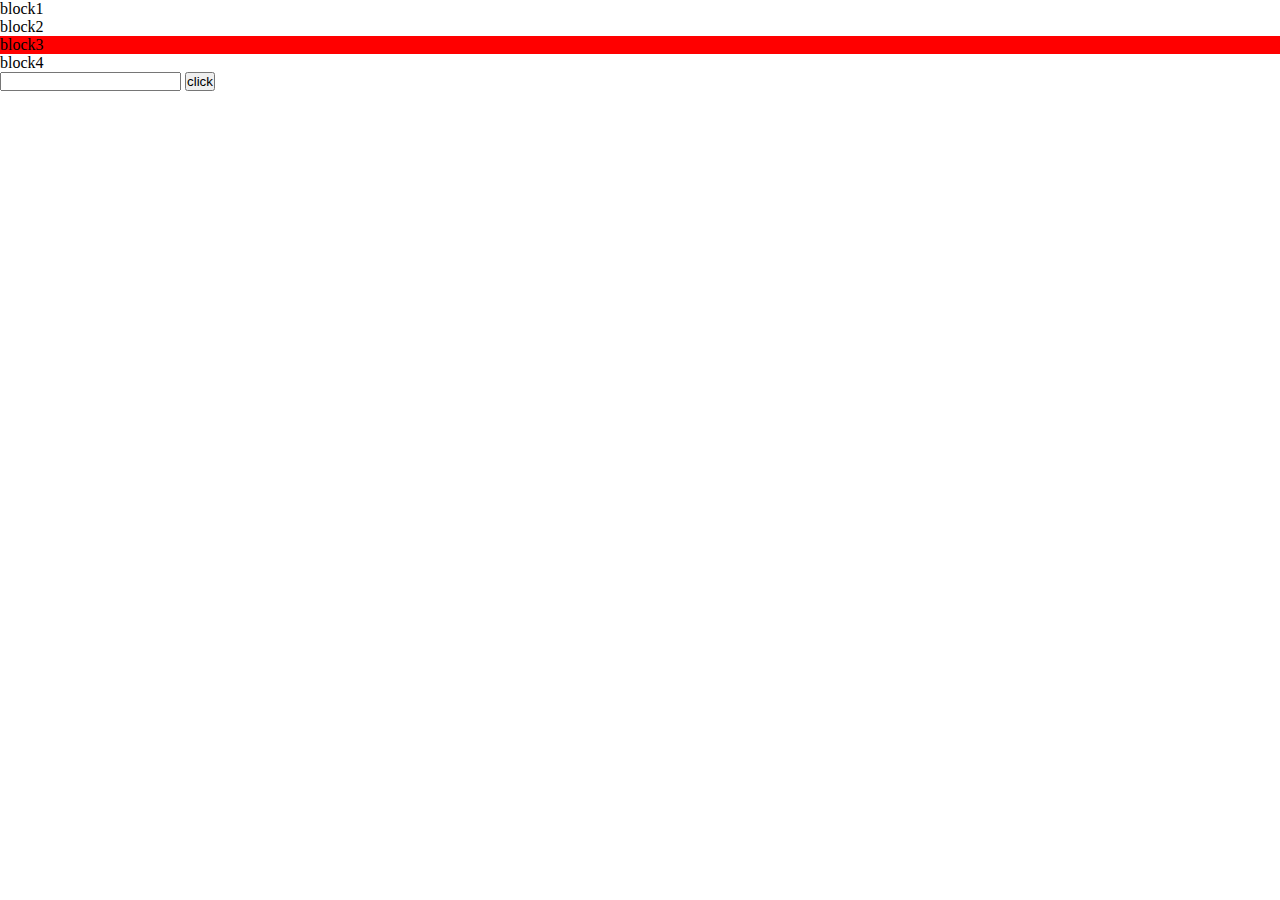
<file: lesson4/index.html>
<!DOCTYPE html>
<html lang="en">
<head>
    <meta charset="UTF-8">
    <meta http-equiv="X-UA-Compatible" content="IE=edge">
    <meta name="viewport" content="width=device-width, initial-scale=1.0">
    <title>Document</title>
    <link rel="stylesheet" href="style.css">

    
</head>
<body>
    <div class="main">
        <div class="block">block1</div>
        <div class="block">block2</div>
        <div class="block" id="block3">block3</div>
        <div class="block">block4</div>    
    </div>

    <div class="test">
        <input type="text" id="input">
        <button id="button">click</button>
    </div>
</body>
<script src="main.js"></script>
</html>
</file>
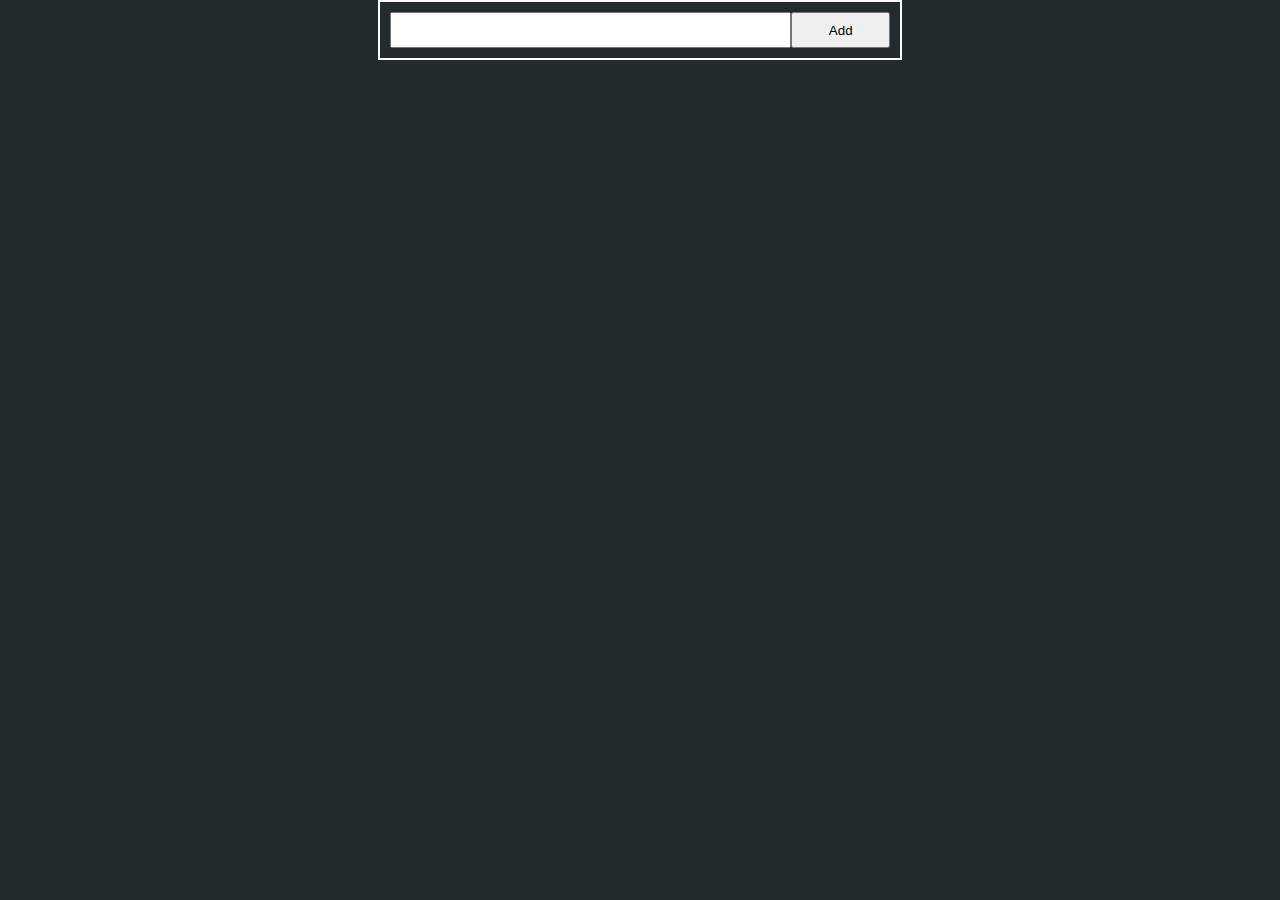
<file: lesson5/index.html>
<!DOCTYPE html>
<html lang="en">
<head>
    <meta charset="UTF-8">
    <meta http-equiv="X-UA-Compatible" content="IE=edge">
    <meta name="viewport" content="width=device-width, initial-scale=1.0">
    <title>Document</title>
    <link rel="stylesheet" href="style.css">
</head>
<body>
    <div class="container">
        <div class="form">
            <div class="header">
                <input type="text" id="input">
                <button id="button">Add</button>
            </div>
            <div class="list">

            </div>
        </div>
    </div>

</body>
<script src="main.js"></script>
</html>
</file>
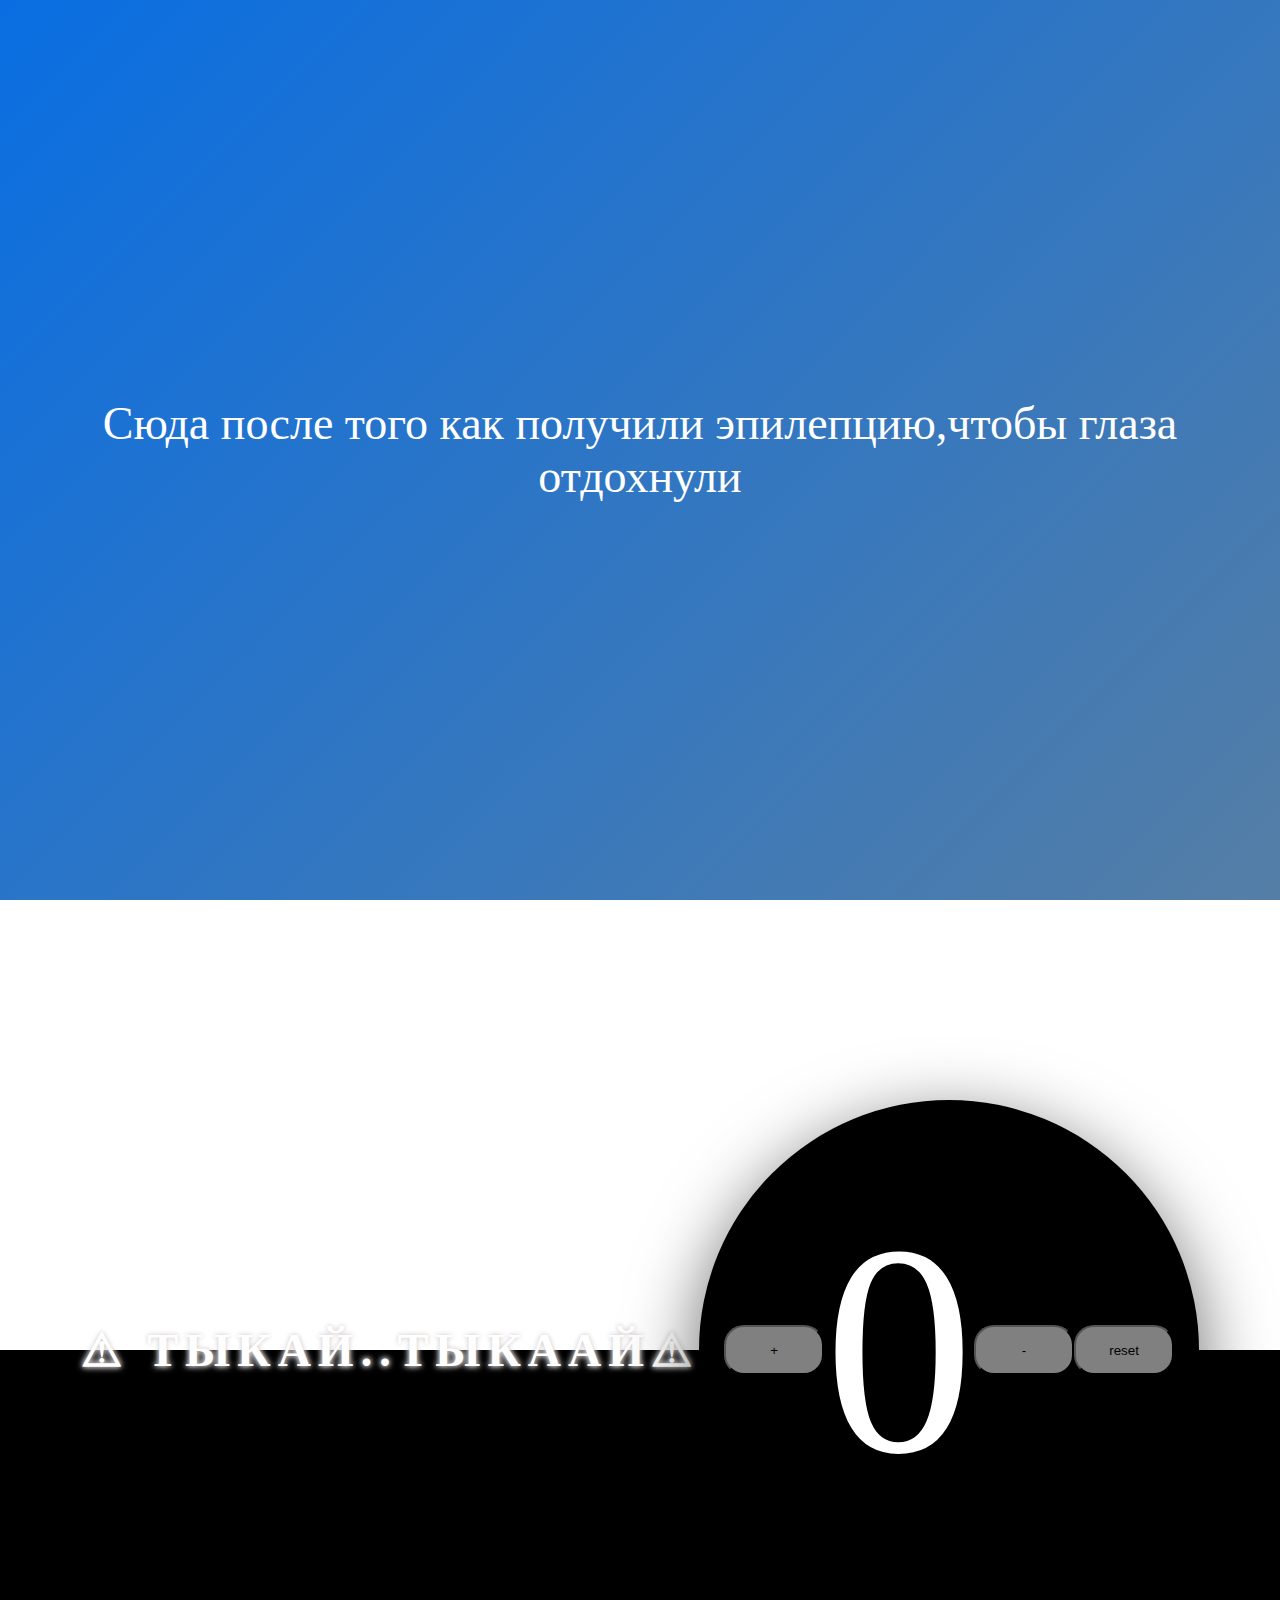
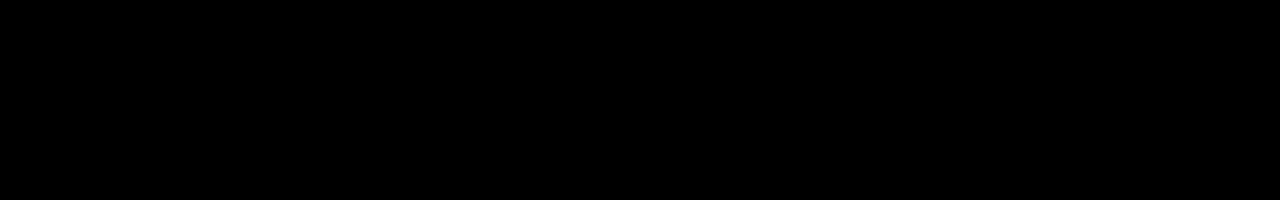
<file: lesson4/dz_4/index.html>
<!DOCTYPE html>
<html lang="en">
<head>
    <meta charset="UTF-8">
    <meta http-equiv="X-UA-Compatible" content="IE=edge">
    <meta name="viewport" content="width=device-width, initial-scale=1.0">
    <title>Document</title>
    <link rel="stylesheet" href="style.css">
</head>
<body>
    <div class="wrappper">
        <div class="hello">
            <div class="hello_inner">
                <p>Сюда после того как получили эпилепцию,чтобы глаза отдохнули</p>
            </div>
        </div>
        <div class="home">
            <div class="area">⚠ Тыкай..ТЫКААЙ⚠</div>
            <div class="button">
                <button class="plus" id="left">+</button>
                <div id="null">0</div>
                <button class="minus" id="right">-</button>
                <button class="reset" id="reset">reset</button>
            </div>
        </div>
    </div>
</body>
<script src="main.js"></script>
</html>
</file>
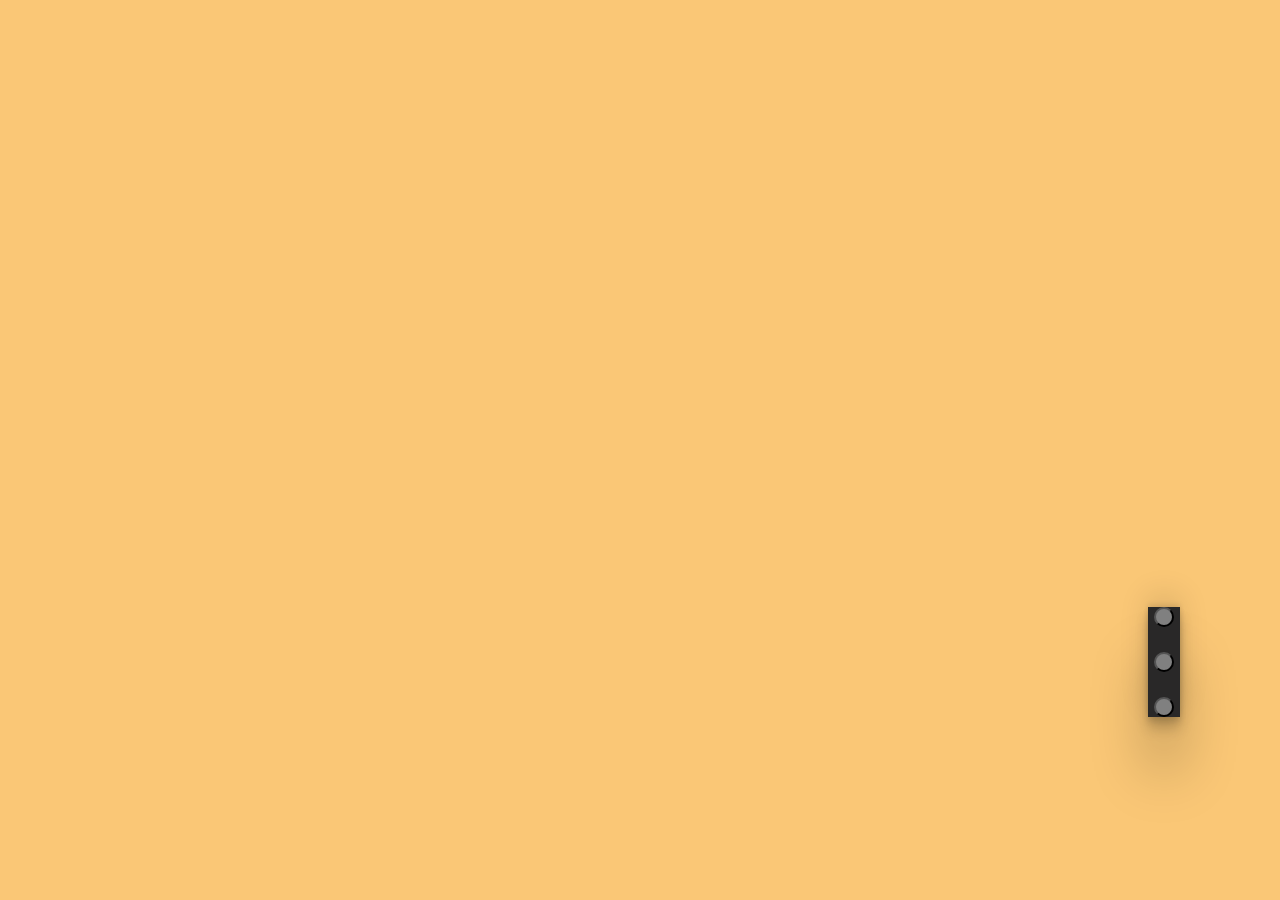
<file: lesson5/dz_5/index.html>
<!DOCTYPE html>
<html lang="en">
<head>
    <meta charset="UTF-8">
    <meta http-equiv="X-UA-Compatible" content="IE=edge">
    <meta name="viewport" content="width=device-width, initial-scale=1.0">
    <title>Document</title>
    <link rel="stylesheet" href="style.css">
</head>
<body>
    <div class="block">
        <div class="svetofor">
            <div class="div">
                <button class="red"></button>
                <button class="yellow"></button>
                <button class="green"> </button>
            </div>
        </div>
    </div>
</body>
<script src="main.js"></script>
</html>
</file>
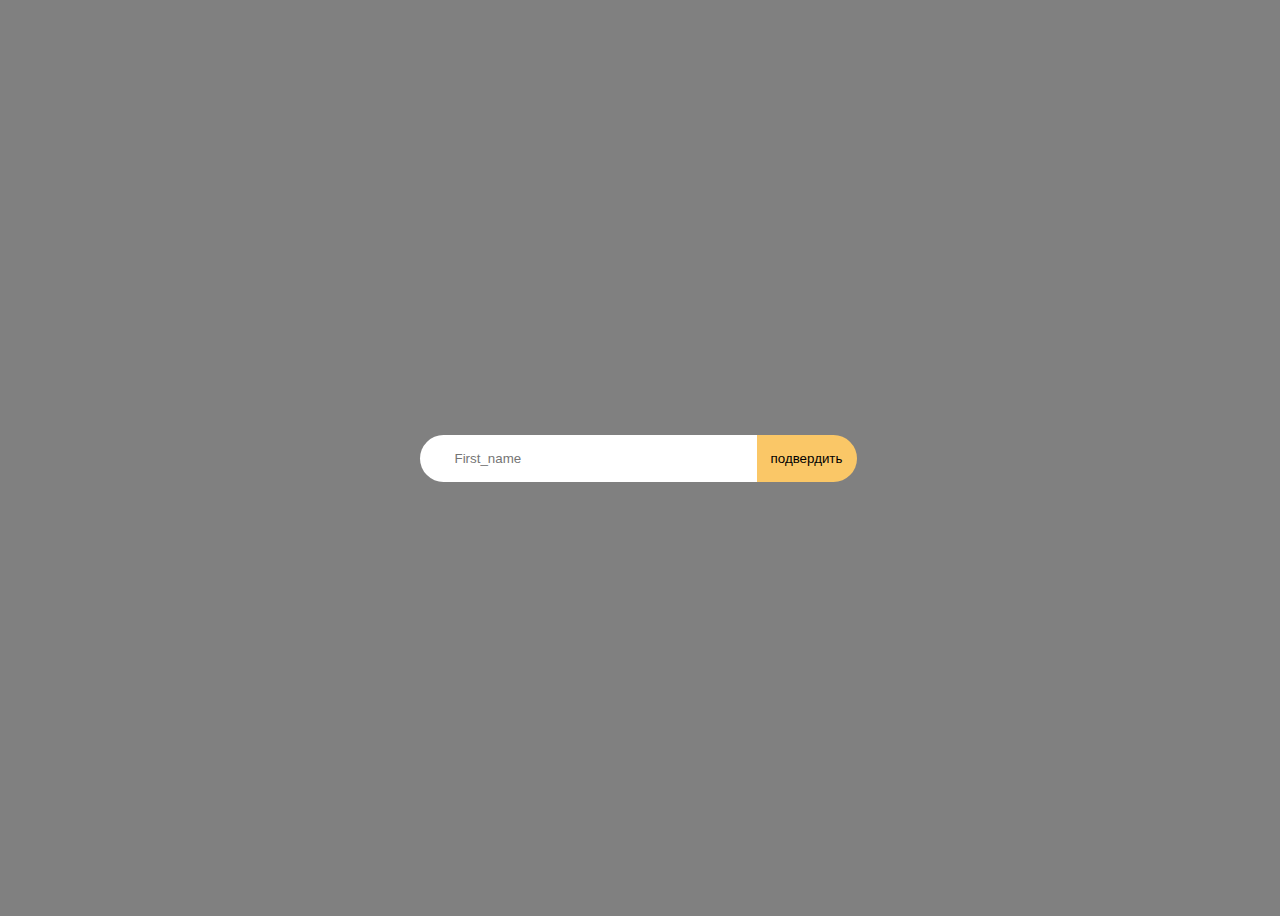
<file: lesson_6/dz_6/index.html>
<!DOCTYPE html>
<html lang="en">
<head>
    <meta charset="UTF-8">
    <meta http-equiv="X-UA-Compatible" content="IE=edge">
    <meta name="viewport" content="width=device-width, initial-scale=1.0">
    <title>Document</title>
    <link rel="stylesheet" href="style.css">
</head>
<body>
    <!-- <div class="home">
        <div class="room">
            <input type="text" id="name">
            <button id="button">add</button>
        </div>
        <div class="pop"></div>
    </div> -->
    <div class="inner">
         <div class="input">
            <input id="name" type="text" placeholder="First_name">
            <input id="knopka" type="submit" value="подвердить">
        </div>
        <div class="list"></div>
    </div>
   
</body>
<script src="main.js"></script>
</html>
</file>
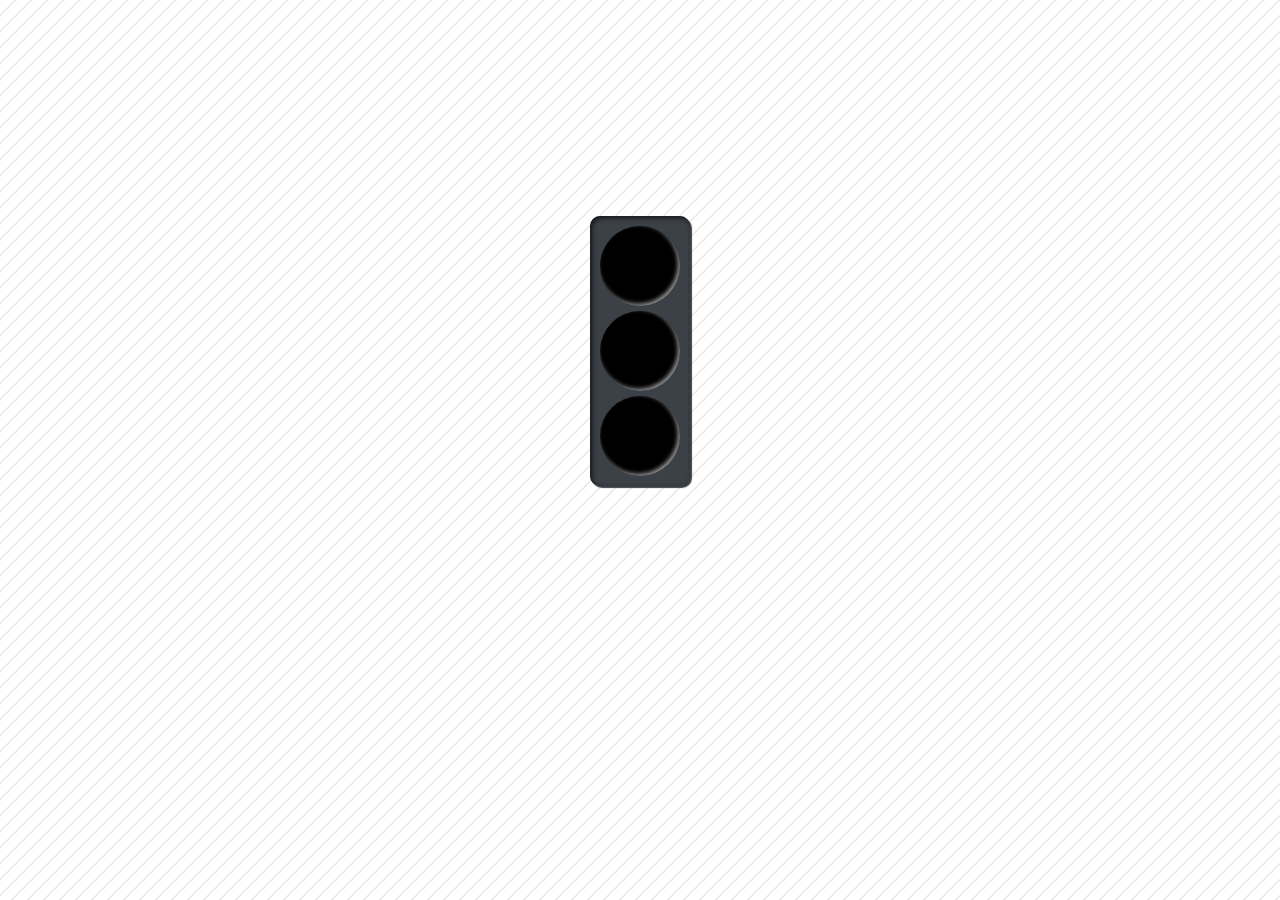
<file: lesson5/dz_5/dz_5_variant1/index.html>
<!DOCTYPE html>
<html lang="en">
<head>
    <meta charset="UTF-8">
    <meta name="viewport" content="width=device-width, initial-scale=1.0">
    <title>Светофор</title>
    <link rel="stylesheet" href="style.css">
</head>
<body>  
    <div class="container">      
        <ul>
            <li></li>
            <li></li>
            <li></li>
        </ul>
    </div>
</body>
</html>
</file>
<file: lesson4/style.css>
* {
    margin: 0;
    padding: 0;
}
#block3 {
    background: red;
}
</file>
<file: lesson5/style.css>
body {
    margin: 0;
    padding: 0;
    background: #242b2e;
}
.container {
    display: flex;
    justify-content: center;
    align-items: center;
}
.form {
    border: 2px solid #fff;
    padding: 10px;
    width: 500px;
}
.header {
    justify-content: space-between;
    display: flex;
}
.header input {
    width: 80%;
    height: 30px;
    font-size: 18px;
}

.header button {
    width: 20%;
}
.todoBlock {
    display: flex;
    justify-content: space-between;
    align-items: center;
}
.todoBlock p {
    color: #fff;
    font-size: 18px;
}
.actions button {
    width: 120px;
    height: 30px;
    font-size: 18px;
    border: 2px solid #fff;
    text-align: center;
}
.change {
    background-color: purple;
    color: #ffffff;
}
.delete {
    background: #ff4040;
    color: #ffffff;
}
</file>
<file: lesson4/dz_4/style.css>
* {
    margin: 0;
    padding: 0;
    box-sizing: border-box;
}
/* h1 {
    position: absolute;
    font-size: 125px;
    text-align: center;
    z-index: 1;
    color: aliceblue;
} */
 /* TODO ПРИВЕТСТВИЕ */
.hello {
    background: linear-gradient(-45deg, #000000, #a08e69, #096ee2);
    background-size: 400% 400%;
    animation: gradient 18s ease infinite;
    width: 100%;
    height: 100vh;
    display: flex;
    justify-content: center;
    align-items: center;
    text-align: center;
} 
 @keyframes gradient {
    0%{
        background-position: 0% 50%;
    }
    50%{
        background-position: 100% 50%;
    }
    100%{
        background-position: 0% 50%;
    }
}
 .hello_inner p {
     font-size: 46px;
     color: #fff;
 }



.area {
    text-align: center;
    font-size: 46px;
    color: #fff;
    letter-spacing: 7px;
    font-weight: 700;
    text-transform: uppercase;
    animation: blur 1s ease-out infinite;
    text-shadow: 0px 0px 5px rgb(201, 193, 193), 0px 0px 7px #fff;
  }
  
  @keyframes blur {
    from {
      text-shadow:0px 0px 10px rgb(43, 109, 230),
        0px 0px 10px rgb(168, 7, 7), 
        0px 0px 25px rgb(146, 20, 20),
        0px 0px 25px rgb(150, 17, 17),
        0px 0px 25px rgb(39, 97, 121),
        0px 0px 25px rgb(46, 194, 27),
        0px 0px 25px rgb(138, 9, 150),
        0px 0px 25px rgb(109, 11, 88),
        0px 0px 50px rgb(197, 94, 10),
        0px 0px 50px rgb(17, 151, 168),
        0px 0px 50px #7B96B8,
        0px 0px 150px #7B96B8,
        0px 10px 100px #7B96B8,
        0px 10px 100px #7B96B8,
        0px 10px 100px #7B96B8,
        0px 10px 100px #7B96B8,
        0px -10px 100px #7B96B8,
        0px -10px 100px #7B96B8;
    }
  }
  











/* TODO clicker */
.home {
    /* position: relative; */
    background: linear-gradient(white 50%,black 50%);
    height: 100vh;
    display: flex;
    justify-content: center;
    align-items: center;
    /* z-index: 0; */
}

.button {
    display: flex;
    justify-content: center;
    align-items: center;
    width: 500px;
    height: 500px;
    background-color: black;
    border-radius: 50%;
    box-shadow: rgba(0, 0, 0, 0.56) 0px 22px 70px 4px;
}
.button button {
    border-radius: 20px;
}
/* .home:active{
    background: linear-gradient(black 50%,white 50%);
} */

#null {
    color: white;
    font-size: 300px;
}
#left {
    width: 100px;
    height: 50px;
    background-color: grey;
    transition: 0.3s;
}

#right {
    width: 100px;
    height: 50px;
    background-color: grey;
    transition: 0.3s;
    
}

#left:hover {
    transform: scale(2s);
    border: none;
    background: white;
}

#right:hover {
    transform: scale(2s);
    border: none;
    background: white;
}
.button::after {
    content: '';
    
}
#reset {
    width: 100px;
    height: 50px;
    background-color: grey;
    transition: 0.3s;
    
}
</file>
<file: lesson5/dz_5/style.css>
body {
    background-color: #Fac776;
    height: 100vh ;
    background-size: cover;
    position: relative;
    z-index: 0;
    margin: 0;
    padding: 0;
}
.block {
    background: url(https://wallpapershome.ru/images/pages/pic_h/19241.png);
    display: flex;
    justify-content: center;
    align-items: center;
    height: 100vh;
}
.svetofor {
    height: 110px;
    width: 32px;
    background-color: rgb(41, 40, 40);
    box-shadow: rgba(0, 0, 0, 0.25) 0px 54px 55px, rgba(0, 0, 0, 0.12) 0px -12px 30px, rgba(0, 0, 0, 0.12) 0px 4px 6px, rgba(0, 0, 0, 0.17) 0px 12px 13px, rgba(0, 0, 0, 0.09) 0px -3px 5px;
    position: absolute;
    top: 607px;
    left: 1148px;

}
.red {
    width: 20px;
    height: 20px;
    background-color: grey;
    border-radius: 50%;
    
}
.yellow {
    width: 20px;
    height: 20px;
    background-color: grey;
    border-radius: 50%;
    
}
.green {
    width: 20px;
    height: 20px;
    background-color: grey;
    border-radius: 50%;
    
}
.div {
    margin:0 6px;
    width: 30px;
    height: 100%;
    display: flex;
    justify-content: space-between;
    flex-direction: column;
}
</file>
<file: lesson_6/dz_6/style.css>
body {
    background-color: grey;
 }
.inner {
    height: 100vh;
    display: flex;
    justify-content: center;
    align-items: center;
}
.input {
    position: absolute;
    
}
#name {
    width: 300px;
    height: 45px;
    border-radius: 30px 0 0 30px;
    border: none;
    padding-left: 35px;
    outline: none;

}
#knopka {
    position: relative;
    left: -4px;
    width: 100px;
    height: 47px;
    border-radius: 0 30px 30px 0;
    border: none;
    background-color: #FAC767;
    cursor: pointer;
}
.list {
    position: relative;
}
.block {
    position: relative;
    top: 200px;
    width: 1080px;
    height: 300px;
    text-transform: uppercase;
    text-align: center;
    font-weight: 700;
    font-size: 100px;
    background: grey;
    color: black;
}
</file>
<file: lesson5/dz_5/dz_5_variant1/style.css>
body {
    margin: 0;
    background-image: 
  linear-gradient(-45deg, transparent 50%, #E8E8E4 50%, #E8E8E4 55%, transparent 55%), 
  linear-gradient(-45deg, #E8E8E4 5%, transparent 5%);
  background-color: #FEFFFE;
  background-size: 1em 1em;
  }
  .container{
    width: 210px;
    text-align: center;
    margin-left: auto;
    margin-right: auto;
    margin-top: 200px;
  }
  ul {
    list-style: none;
    padding: 10px;
    display: inline-block;
    background: #3C4147;
    border-radius: 10px;
    box-shadow: inset 2px 2px 5px rgba(0,0,0,.7), 2px 2px 1px #3C4147;
  }
  li {
    width: 80px;
    height: 80px;
    border-radius: 50%;
    background: black; 
    box-shadow: inset 2px 2px 4px rgba(0,0,0,.4), inset -2px -2px 4px rgba(255,255,255,.6);
  }
  @keyframes traffic {
   100%{background: #FB000D;}
  }
  @keyframes traffic1 {
    100%{background: #FED21D;}
  }
  @keyframes traffic2 {
    100%{background: #7DFA04;}
  }
 .container li:nth-of-type(1) {
    margin-bottom:5px;
    animation: traffic 35s backwards;
  }
  .container li:nth-of-type(2) {
    margin-bottom: 5px;
    animation: traffic1 5s backwards 30s;
  }
  .container li:nth-of-type(3) {
    animation: traffic2 20s backwards 35s;
  }












@keyframes traffic {
    0% {background: red;}
    32% {background: red;}
    34%{background: black;}
   100%{background: black;}
  }
  @keyframes traffic1 {
  0% {background: black;}
    33% {background: black;}
   34%{background: yellow;}
   66%{background: yellow;}
   67%{background: black;}
  }
  @keyframes traffic2 {
  0% {background: black;}
    66% {background: black;}
   67%{background: green;}
   100%{background: green;}
  }
 .container li:nth-of-type(1) {
    margin-bottom:5px;
    animation: traffic 5s linear infinite;
  }
  .container li:nth-of-type(2) {
    margin-bottom: 5px;
    animation: traffic1 5s linear infinite;
  }
  .container li:nth-of-type(3) {
    animation: traffic2 5s linear infinite;
  }
</file>
